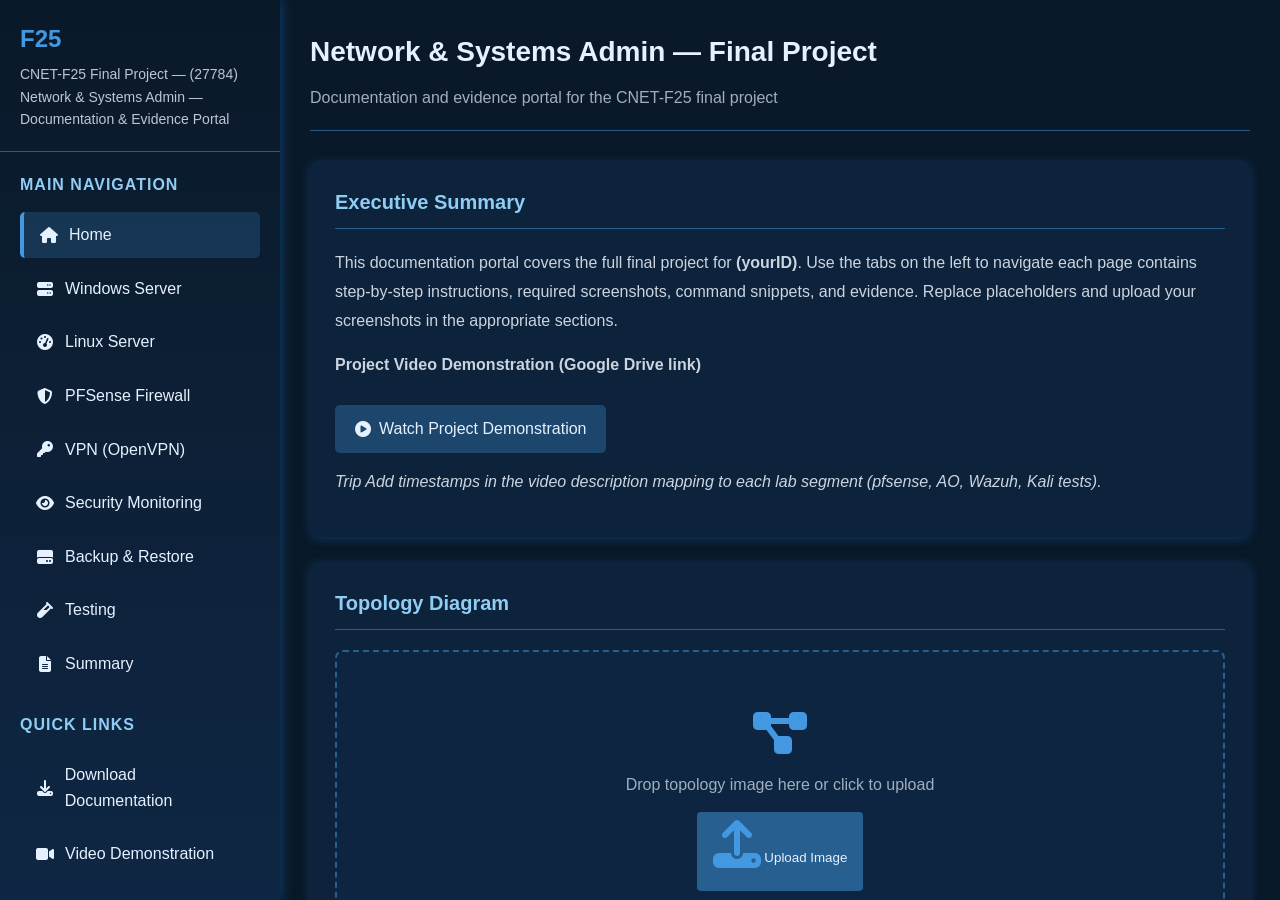
<file: layout.html>
<!DOCTYPE html>
<html lang="en">
<head>
    <meta charset="UTF-8">
    <meta name="viewport" content="width=device-width, initial-scale=1.0">
    <title>Network & Systems Admin - Documentation Portal</title>
    <link rel="stylesheet" href="https://cdnjs.cloudflare.com/ajax/libs/font-awesome/6.4.0/css/all.min.css">
    
    <style>
        * {
            margin: 0;
            padding: 0;
            box-sizing: border-box;
            font-family: 'Segoe UI', Tahoma, Geneva, Verdana, sans-serif;
        }
        
        html, body {
            height: 100%;
            overflow: hidden;
        }
        
        body {
            display: flex;
            background-color: #0a1929;
            color: #e6f1ff;
            line-height: 1.6;
        }
        
        /* Sidebar Styles */
        .sidebar {
            width: 280px;
            background: linear-gradient(to bottom, #0a1929, #0f2744);
            color: #e6f1ff;
            height: 100vh;
            position: fixed;
            padding: 20px 0;
            box-shadow: 3px 0 10px rgba(17, 82, 147, 0.5);
            overflow-y: auto;
            scrollbar-width: none;
            -ms-overflow-style: none;
        }
        
        .sidebar::-webkit-scrollbar {
            display: none;
        }
        
        .logo {
            padding: 0 20px 20px;
            border-bottom: 1px solid rgba(66, 153, 225, 0.5);
            margin-bottom: 20px;
        }
        
        .logo h1 {
            font-size: 24px;
            margin-bottom: 5px;
            color: #4299e1;
        }
        
        .logo p {
            font-size: 14px;
            opacity: 0.8;
        }
        
        .nav-section {
            margin-bottom: 25px;
            padding: 0 20px;
        }
        
        .nav-section h3 {
            font-size: 16px;
            margin-bottom: 15px;
            font-weight: 600;
            color: #90cdf4;
            text-transform: uppercase;
            letter-spacing: 1px;
        }
        
        .nav-links {
            list-style: none;
        }
        
        .nav-links li {
            margin-bottom: 8px;
        }
        
        .nav-links a {
            color: #e6f1ff;
            text-decoration: none;
            display: flex;
            align-items: center;
            padding: 10px 15px;
            border-radius: 5px;
            transition: all 0.3s ease;
            position: relative;
            cursor: pointer;
        }
        
        .nav-links a:hover, .nav-links a.active {
            background-color: rgba(66, 153, 225, 0.2);
            border-left: 4px solid #4299e1;
        }
        
        .nav-links i {
            margin-right: 10px;
            width: 20px;
            text-align: center;
        }
        
        .nav-description {
            display: none;
            position: absolute;
            left: 100%;
            top: 0;
            width: 300px;
            background: rgba(15, 39, 68, 0.95);
            color: #e6f1ff;
            padding: 15px;
            border-radius: 8px;
            box-shadow: 0 4px 15px rgba(0, 0, 0, 0.3);
            z-index: 100;
            font-size: 14px;
            line-height: 1.5;
            margin-left: 10px;
            border: 1px solid rgba(66, 153, 225, 0.5);
        }
        
        .nav-links a:hover .nav-description {
            display: block;
        }
        
        /* Main Content Styles */
        .main-content {
            flex: 1;
            margin-left: 280px;
            padding: 30px;
            overflow-y: auto;
            height: 100vh;
            scrollbar-width: none;
            -ms-overflow-style: none;
            background-color: #0a1929;
        }
        
        .main-content::-webkit-scrollbar {
            display: none;
        }
        
        .header {
            margin-bottom: 30px;
            padding-bottom: 20px;
            border-bottom: 1px solid rgba(66, 153, 225, 0.5);
        }
        
        .header h1 {
            font-size: 28px;
            color: #e6f1ff;
            margin-bottom: 10px;
        }
        
        .header p {
            color: #a0aec0;
            font-size: 16px;
        }
        
        .content-section {
            background: rgba(15, 39, 68, 0.7);
            border-radius: 8px;
            padding: 25px;
            margin-bottom: 25px;
            box-shadow: 0 2px 10px rgba(17, 82, 147, 0.5);
            color: #cbd5e0;
        }
        
        .section-title {
            font-size: 20px;
            color: #90cdf4;
            margin-bottom: 20px;
            padding-bottom: 10px;
            border-bottom: 1px solid rgba(66, 153, 225, 0.5);
        }
        
        .summary-content {
            line-height: 1.8;
        }
        
        .summary-content p {
            margin-bottom: 15px;
        }
        
        .video-link {
            display: inline-flex;
            align-items: center;
            background: rgba(66, 153, 225, 0.3);
            color: #e6f1ff;
            padding: 10px 20px;
            border-radius: 5px;
            text-decoration: none;
            margin-top: 10px;
            transition: background 0.3s;
        }
        
        .video-link:hover {
            background: rgba(66, 153, 225, 0.5);
        }
        
        .video-link i {
            margin-right: 8px;
        }
        
        .topology-placeholder, .upload-placeholder {
            background: rgba(15, 39, 68, 0.7);
            border: 2px dashed rgba(66, 153, 225, 0.5);
            border-radius: 8px;
            height: 300px;
            display: flex;
            flex-direction: column;
            justify-content: center;
            align-items: center;
            color: #a0aec0;
            margin: 20px 0;
            position: relative;
            overflow: hidden;
        }
        
        .topology-placeholder i, .upload-placeholder i {
            font-size: 48px;
            margin-bottom: 15px;
            color: #4299e1;
        }
        
        #topology-image, .uploaded-image {
            max-width: 100%;
            max-height: 100%;
            display: none;
        }
        
        .upload-btn, .delete-btn {
            margin-top: 15px;
            padding: 8px 16px;
            background: rgba(66, 153, 225, 0.5);
            color: #e6f1ff;
            border: none;
            border-radius: 4px;
            cursor: pointer;
            transition: background 0.3s;
        }
        
        .upload-btn:hover {
            background: rgba(66, 153, 225, 0.7);
        }
        
        .delete-btn {
            background: rgba(245, 101, 101, 0.7);
            color: white;
        }
        
        .delete-btn:hover {
            background: rgba(229, 62, 62, 0.8);
        }
        
        .status-message {
            padding: 10px;
            margin: 10px 0;
            border-radius: 4px;
            text-align: center;
            display: none;
        }
        
        .success {
            background: rgba(72, 187, 120, 0.3);
            color: #c8e6c9;
            border: 1px solid rgba(72, 187, 120, 0.5);
        }
        
        .error {
            background: rgba(245, 101, 101, 0.3);
            color: #fed7d7;
            border: 1px solid rgba(245, 101, 101, 0.5);
        }
        
        .ip-table {
            width: 100%;
            border-collapse: collapse;
            margin-top: 15px;
        }
        
        .ip-table th, .ip-table td {
            padding: 12px 15px;
            text-align: left;
            border-bottom: 1px solid rgba(66, 153, 225, 0.5);
        }
        
        .ip-table th {
            background-color: rgba(66, 153, 225, 0.3);
            color: #e6f1ff;
            font-weight: 600;
        }
        
        .ip-table tr:hover {
            background-color: rgba(66, 153, 225, 0.1);
        }
        
        .tag {
            display: inline-block;
            padding: 4px 10px;
            border-radius: 20px;
            font-size: 12px;
        }
        
        .completed {
            background: #48bb78;
            color: #ffffff;
        }
        
        .in-progress {
            background: #ed8936;
            color: #ffffff;
        }
        
        .pending {
            background: #e53e3e;
            color: #ffffff;
        }
        
        .status-indicator {
            display: inline-block;
            width: 10px;
            height: 10px;
            border-radius: 50%;
            margin-right: 8px;
        }
        
        .status-active {
            background-color: #48bb78;
        }
        
        .status-inactive {
            background-color: #e53e3e;
        }
        
        .progress-grid {
            display: grid;
            grid-template-columns: repeat(auto-fill, minmax(200px, 1fr));
            gap: 15px;
            margin-top: 20px;
        }
        
        .progress-item {
            background: rgba(15, 39, 68, 0.8);
            padding: 15px;
            border-radius: 5px;
            text-align: center;
            transition: transform 0.3s;
            border: 1px solid rgba(66, 153, 225, 0.3);
        }
        
        .progress-item:hover {
            transform: translateY(-5px);
            box-shadow: 0 5px 15px rgba(17, 82, 147, 0.3);
        }
        
        .progress-item h3 {
            color: #90cdf4;
            margin-bottom: 5px;
        }
        
        .command-block {
            background: rgba(15, 39, 68, 0.9);
            border-left: 4px solid #4299e1;
            padding: 15px;
            margin: 15px 0;
            border-radius: 0 5px 5px 0;
            font-family: 'Courier New', monospace;
            color: #e6f1ff;
            overflow-x: auto;
        }
        
        .evidence-list {
            list-style-type: none;
            margin: 15px 0;
        }
        
        .evidence-list li {
            padding: 8px 0;
            border-bottom: 1px solid rgba(66, 153, 225, 0.2);
        }
        
        .evidence-list li:before {
            content: "•";
            color: #4299e1;
            font-weight: bold;
            display: inline-block;
            width: 1em;
            margin-left: -1em;
        }
        
        .uploaded-files {
            display: flex;
            flex-wrap: wrap;
            gap: 15px;
            margin-top: 20px;
        }
        
        .uploaded-file {
            position: relative;
            width: 150px;
            height: 150px;
            border: 1px solid rgba(66, 153, 225, 0.5);
            border-radius: 5px;
            overflow: hidden;
            background: rgba(15, 39, 68, 0.7);
            cursor: pointer;
            transition: transform 0.3s, box-shadow 0.3s;
        }
        
        .uploaded-file:hover {
            transform: scale(1.05);
            box-shadow: 0 5px 15px rgba(0, 0, 0, 0.3);
        }
        
        .uploaded-file img {
            width: 100%;
            height: 100%;
            object-fit: cover;
        }
        
        .file-info {
            position: absolute;
            bottom: 0;
            left: 0;
            right: 0;
            background: rgba(0, 0, 0, 0.7);
            color: white;
            padding: 5px;
            font-size: 12px;
            text-align: center;
        }
        
        .file-actions {
            position: absolute;
            top: 5px;
            right: 5px;
        }
        
        .file-actions button {
            background: rgba(245, 101, 101, 0.8);
            color: white;
            border: none;
            border-radius: 50%;
            width: 25px;
            height: 25px;
            cursor: pointer;
            display: flex;
            align-items: center;
            justify-content: center;
            z-index: 10;
        }
        
        .document-list {
            list-style-type: none;
            margin: 20px 0;
        }
        
        .document-list li {
            padding: 12px 15px;
            margin-bottom: 10px;
            background: rgba(15, 39, 68, 0.7);
            border-radius: 5px;
            border-left: 4px solid #4299e1;
            display: flex;
            justify-content: space-between;
            align-items: center;
        }
        
        .document-actions button {
            background: rgba(66, 153, 225, 0.5);
            color: white;
            border: none;
            padding: 5px 10px;
            border-radius: 3px;
            cursor: pointer;
            margin-left: 5px;
        }
        
        .document-actions button.delete-btn {
            background: rgba(245, 101, 101, 0.7);
        }
        
        .video-list {
            display: grid;
            grid-template-columns: repeat(auto-fill, minmax(300px, 1fr));
            gap: 20px;
            margin-top: 20px;
        }
        
        .video-item {
            background: rgba(15, 39, 68, 0.7);
            border-radius: 8px;
            padding: 15px;
            text-align: center;
            border: 1px solid rgba(66, 153, 225, 0.3);
        }
        
        .video-thumbnail {
            width: 100%;
            height: 150px;
            background: rgba(15, 39, 68, 0.9);
            border-radius: 5px;
            display: flex;
            align-items: center;
            justify-content: center;
            margin-bottom: 10px;
            position: relative;
        }
        
        .video-thumbnail i {
            font-size: 48px;
            color: #4299e1;
        }
        
        .video-actions {
            display: flex;
            justify-content: center;
            gap: 10px;
            margin-top: 10px;
        }
        
        .video-actions button {
            background: rgba(66, 153, 225, 0.5);
            color: white;
            border: none;
            padding: 5px 10px;
            border-radius: 3px;
            cursor: pointer;
        }
        
        .video-actions button.delete-btn {
            background: rgba(245, 101, 101, 0.7);
        }
        
        .add-item-form {
            background: rgba(15, 39, 68, 0.8);
            padding: 20px;
            border-radius: 8px;
            margin-top: 20px;
            border: 1px solid rgba(66, 153, 225, 0.3);
        }
        
        .form-group {
            margin-bottom: 15px;
        }
        
        .form-group label {
            display: block;
            margin-bottom: 5px;
            color: #e6f1ff;
        }
        
        .form-group input, .form-group textarea {
            width: 100%;
            padding: 10px;
            border: 1px solid rgba(66, 153, 225, 0.5);
            border-radius: 4px;
            background: rgba(15, 39, 68, 0.9);
            color: #e6f1ff;
        }
        
        .form-actions {
            display: flex;
            gap: 10px;
        }
        
        .form-actions button {
            padding: 8px 16px;
            border: none;
            border-radius: 4px;
            cursor: pointer;
        }
        
        .form-actions button[type="submit"] {
            background: rgba(66, 153, 225, 0.5);
            color: white;
        }
        
        .form-actions button[type="button"] {
            background: rgba(245, 101, 101, 0.7);
            color: white;
        }
        
        /* Modal Styles */
        .modal {
            display: none;
            position: fixed;
            z-index: 1000;
            left: 0;
            top: 0;
            width: 100%;
            height: 100%;
            background-color: rgba(0, 0, 0, 0.9);
            overflow: auto;
        }
        
        .modal-content {
            margin: auto;
            display: block;
            max-width: 90%;
            max-height: 90%;
            margin-top: 2%;
        }
        
        .close {
            position: absolute;
            top: 15px;
            right: 35px;
            color: #f1f1f1;
            font-size: 40px;
            font-weight: bold;
            cursor: pointer;
            transition: 0.3s;
        }
        
        .close:hover {
            color: #bbb;
        }
        
        .modal-caption {
            margin: auto;
            display: block;
            width: 80%;
            max-width: 700px;
            text-align: center;
            color: #ccc;
            padding: 10px 0;
        }
        
        /* Loading indicator */
        .loading {
            display: inline-block;
            width: 20px;
            height: 20px;
            border: 3px solid rgba(255,255,255,.3);
            border-radius: 50%;
            border-top-color: #fff;
            animation: spin 1s ease-in-out infinite;
        }

        @keyframes spin {
            to { transform: rotate(360deg); }
        }
        
        @media (max-width: 768px) {
            body {
                flex-direction: column;
            }
            
            .sidebar {
                width: 100%;
                height: auto;
                position: relative;
            }
            
            .main-content {
                margin-left: 0;
                height: auto;
                overflow-y: visible;
            }
            
            .nav-description {
                display: none !important;
            }
            
            .modal-content {
                max-width: 95%;
                max-height: 80%;
            }
        }
    </style>
</head>
<body>
    <!-- Sidebar Navigation -->
    <div class="sidebar">
        <div class="logo">
            <h1>F25</h1>
            <p>CNET-F25 Final Project — (27784)</p>
            <p>Network & Systems Admin — Documentation & Evidence Portal</p>
        </div>
        
        <div class="nav-section">
            <h3>Main Navigation</h3>
            <ul class="nav-links">
                <li>
                    <a href="#" class="active" data-page="home">
                        <i class="fas fa-home"></i> Home
                        <div class="nav-description">
                            <strong>Project Overview</strong><br>
                            Executive summary, topology diagram, IP allocation table, and project progress tracking.
                        </div>
                    </a>
                </li>
                <li>
                    <a href="#" data-page="windows-server">
                        <i class="fas fa-server"></i> Windows Server
                        <div class="nav-description">
                            <strong>Active Directory & Group Policy</strong><br>
                            Domain Controller setup (yourID.f25), OUs creation, user accounts, GPO implementation for roaming profiles, mapped drives, software deployment, password policies, and NTP configuration.
                        </div>
                    </a>
                </li>
                <li>
                    <a href="#" data-page="linux-server">
                        <i class="fas fa-tachometer-alt"></i> Linux Server
                        <div class="nav-description">
                            <strong>Documentation Server & Services</strong><br>
                            Apache/Nginx hosting for documentation site, DHCP server for LAN1, Samba file sharing, FTP services, SSH access, and Wazuh agent configuration.
                        </div>
                    </a>
                </li>
                <li>
                    <a href="#" data-page="firewall">
                        <i class="fas fa-shield-alt"></i> PFSense Firewall
                        <div class="nav-description">
                            <strong>Firewall & Network Security</strong><br>
                            Interface configuration (WAN, LAN1, LAN2), NAT setup, DHCP for LAN2, firewall rules with schedules, NTOPng traffic monitoring, and automated backups.
                        </div>
                    </a>
                </li>
                <li>
                    <a href="#" data-page="vpn">
                        <i class="fas fa-key"></i> VPN (OpenVPN)
                        <div class="nav-description">
                            <strong>Remote Access VPN</strong><br>
                            OpenVPN server configuration, certificate-based authentication, integration with Active Directory IT OU, and client connectivity testing to LAN1 resources.
                        </div>
                    </a>
                </li>
                <li>
                    <a href="#" data-page="security">
                        <i class="fas fa-eye"></i> Security Monitoring
                        <div class="nav-description">
                            <strong>Wazuh SIEM & Monitoring</strong><br>
                            Wazuh OVA deployment with yourID hostname, agent enrollment, File Integrity Monitoring (FIM) for roaming and mapped folders, log ingestion from Windows, Linux, and pfSense.
                        </div>
                    </a>
                </li>
                <li>
                    <a href="#" data-page="backup">
                        <i class="fas fa-hdd"></i> Backup & Restore
                        <div class="nav-description">
                            <strong>System Backup Strategies</strong><br>
                            Automated pfSense configuration backups, scheduled exports with email delivery, restoration testing procedures, and verification of backup integrity.
                        </div>
                    </a>
                </li>
                <li>
                    <a href="#" data-page="testing">
                        <i class="fas fa-vial"></i> Testing
                        <div class="nav-description">
                            <strong>Penetration Testing & Validation</strong><br>
                            Kali Linux network scanning, controlled brute-force attempts, IDS/Wazuh correlation testing, firewall rule validation, and detection evidence collection.
                        </div>
                    </a>
                </li>
                <li>
                    <a href="#" data-page="summary">
                        <i class="fas fa-file-alt"></i> Summary
                        <div class="nav-description">
                            <strong>Project Conclusion & Verification</strong><br>
                            Overall project assessment, requirements verification, lessons learned, and final evidence compilation for all implemented systems and security measures.
                        </div>
                    </a>
                </li>
            </ul>
        </div>
        
        <div class="nav-section">
            <h3>Quick Links</h3>
            <ul class="nav-links">
                <li><a href="#" data-page="download-docs"><i class="fas fa-download"></i> Download Documentation</a></li>
                <li><a href="#" data-page="video-demo"><i class="fas fa-video"></i> Video Demonstration</a></li>
            </ul>
        </div>
    </div>
    
    <!-- Main Content Area - This will be dynamically updated -->
    <div class="main-content" id="main-content">
        <!-- Content will be loaded here by JavaScript -->
    </div>

    <!-- Image Modal -->
    <div id="imageModal" class="modal">
        <span class="close">&times;</span>
        <img class="modal-content" id="modalImage">
        <div id="modalCaption" class="modal-caption"></div>
    </div>

    <script>
        // Template Engine - Simulates Django template functionality
        class TemplateEngine {
            constructor() {
                this.templates = {};
                this.currentPage = 'home';
                this.init();
            }
            
            init() {
                this.loadTemplates();
                this.setupNavigation();
                this.loadPage('home');
                this.setupModal();
            }
            
            // Define all page templates
            loadTemplates() {
                this.templates = {
                    'home': `
                        <div class="header">
                            <h1>Network & Systems Admin — Final Project</h1>
                            <p>Documentation and evidence portal for the CNET-F25 final project</p>
                        </div>
                        
                        <div class="content-section">
                            <h2 class="section-title">Executive Summary</h2>
                            <div class="summary-content">
                                <p>This documentation portal covers the full final project for <strong>(yourID)</strong>. Use the tabs on the left to navigate each page contains step-by-step instructions, required screenshots, command snippets, and evidence. Replace placeholders and upload your screenshots in the appropriate sections.</p>
                                
                                <p><strong>Project Video Demonstration (Google Drive link)</strong></p>
                                <a href="https://drive.google.com/..." class="video-link">
                                    <i class="fas fa-play-circle"></i> Watch Project Demonstration
                                </a>
                                
                                <p style="margin-top: 15px;"><em>Trip Add timestamps in the video description mapping to each lab segment (pfsense, AO, Wazuh, Kali tests).</em></p>
                            </div>
                        </div>
                        
                        <div class="content-section">
                            <h2 class="section-title">Topology Diagram</h2>
                            <div id="statusMessage" class="status-message"></div>
                            <div class="topology-placeholder" id="topology-container">
                                <i class="fas fa-project-diagram" id="placeholder-icon"></i>
                                <p id="placeholder-text">Drop topology image here or click to upload</p>
                                <img id="topology-image" alt="Network Topology">
                                <input type="file" id="image-upload" accept="image/*" style="display: none;">
                                <button class="upload-btn" id="upload-button">
                                    <i class="fas fa-upload"></i> Upload Image
                                </button>
                                <button class="delete-btn" id="delete-button" style="display: none;">
                                    <i class="fas fa-trash"></i> Delete Image
                                </button>
                            </div>
                        </div>
                        
                        <div class="content-section">
                            <h2 class="section-title">Quick IP Allocation</h2>
                            <table class="ip-table">
                                <thead>
                                    <tr>
                                        <th>Network</th>
                                        <th>Name</th>
                                        <th>Subnet</th>
                                        <th>Gateway</th>
                                        <th>DHCP</th>
                                        <th>Status</th>
                                    </tr>
                                </thead>
                                <tbody>
                                    <tr>
                                        <td>LAN1</td>
                                        <td>yourID-LAN1</td>
                                        <td>192.168.1.0/29</td>
                                        <td>192.168.1.1</td>
                                        <td>Linux Doc Server</td>
                                        <td><span class="status-indicator status-active"></span> Active</td>
                                    </tr>
                                    <tr>
                                        <td>LAN2</td>
                                        <td>yourID-LAN2</td>
                                        <td>192.168.2.0/29</td>
                                        <td>192.168.2.1</td>
                                        <td>pfsense</td>
                                        <td><span class="status-indicator status-active"></span> Active</td>
                                    </tr>
                                    <tr>
                                        <td>DMZ</td>
                                        <td>yourID-DMZ</td>
                                        <td>192.168.10.0/28</td>
                                        <td>192.168.10.1</td>
                                        <td>pfsense</td>
                                        <td><span class="status-indicator status-inactive"></span> Inactive</td>
                                    </tr>
                                    <tr>
                                        <td>VPN</td>
                                        <td>yourID-VPN</td>
                                        <td>10.8.0.0/24</td>
                                        <td>10.8.0.1</td>
                                        <td>OpenVPN</td>
                                        <td><span class="status-indicator status-active"></span> Active</td>
                                    </tr>
                                </tbody>
                            </table>
                        </div>
                        
                        <div class="content-section">
                            <h2 class="section-title">Project Progress</h2>
                            <div style="margin-top: 15px;">
                                <div style="display: flex; justify-content: space-between; margin-bottom: 5px;">
                                    <span>Overall Progress</span>
                                    <span>60%</span>
                                </div>
                                <div style="height: 10px; background: #2d3748; border-radius: 5px; overflow: hidden;">
                                    <div style="height: 100%; width: 60%; background: #4299e1;"></div>
                                </div>
                            </div>
                            
                            <div class="progress-grid">
                                <div class="progress-item">
                                    <h3>Windows Server</h3>
                                    <p>Configuration Complete</p>
                                    <span class="tag completed">Completed</span>
                                </div>
                                <div class="progress-item">
                                    <h3>Linux Server</h3>
                                    <p>In Progress</p>
                                    <span class="tag in-progress">In Progress</span>
                                </div>
                                <div class="progress-item">
                                    <h3>Firewall</h3>
                                    <p>Configuration Complete</p>
                                    <span class="tag completed">Completed</span>
                                </div>
                                <div class="progress-item">
                                    <h3>VPN Setup</h3>
                                    <p>Testing Required</p>
                                    <span class="tag in-progress">In Progress</span>
                                </div>
                                <div class="progress-item">
                                    <h3>Security Monitoring</h3>
                                    <p>Setup in Progress</p>
                                    <span class="tag in-progress">In Progress</span>
                                </div>
                                <div class="progress-item">
                                    <h3>Backup & Restore</h3>
                                    <p>Configuration Started</p>
                                    <span class="tag in-progress">In Progress</span>
                                </div>
                                <div class="progress-item">
                                    <h3>Testing</h3>
                                    <p>Not Started</p>
                                    <span class="tag pending">Pending</span>
                                </div>
                                <div class="progress-item">
                                    <h3>Summary</h3>
                                    <p>Not Started</p>
                                    <span class="tag pending">Pending</span>
                                </div>
                            </div>
                        </div>
                    `,
                    
                    'windows-server': `
                        <div class="header">
                            <h1>Windows Server Configuration</h1>
                            <p>Active Directory & Group Policy Implementation</p>
                        </div>
                        
                        <div class="content-section">
                            <h2 class="section-title">Active Directory Setup</h2>
                            <div class="summary-content">
                                <p>Domain Controller configuration for <strong>yourID.f25</strong> domain.</p>
                                
                                <h3>Key Configuration Steps:</h3>
                                <ul class="evidence-list">
                                    <li>Promoted server to Domain Controller</li>
                                    <li>Created Organizational Units (IT, HR, Finance)</li>
                                    <li>Configured user accounts with appropriate permissions</li>
                                    <li>Set up Group Policy Objects for security and management</li>
                                    <li>Implemented roaming profiles for IT department</li>
                                    <li>Configured mapped network drives</li>
                                    <li>Deployed software through GPO</li>
                                    <li>Enforced password policies</li>
                                    <li>Synchronized time with NTP server</li>
                                </ul>
                                
                                <h3>Required Evidence:</h3>
                                <ul class="evidence-list">
                                    <li>Screenshot of Active Directory Users and Computers showing OUs</li>
                                    <li>Screenshot of Group Policy Management console</li>
                                    <li>Screenshot of DNS Manager with forward/reverse lookup zones</li>
                                    <li>Screenshot of user account properties</li>
                                    <li>Screenshot of GPO settings applied</li>
                                </ul>
                                
                                <div class="command-block">
                                    # PowerShell command to promote to Domain Controller<br>
                                    Install-WindowsFeature -Name AD-Domain-Services -IncludeManagementTools<br>
                                    Install-ADDSForest -DomainName "yourID.f25" -DomainNetbiosName "yourID" -InstallDns
                                </div>
                            </div>
                        </div>
                        
                        <div class="content-section">
                            <h2 class="section-title">Evidence Upload - Windows Server</h2>
                            <div id="windows-server-statusMessage" class="status-message"></div>
                            <div class="upload-placeholder" id="windows-server-upload-container">
                                <i class="fas fa-cloud-upload-alt"></i>
                                <p>Drop screenshots here or click to upload</p>
                                <input type="file" id="windows-server-image-upload" accept="image/*" multiple style="display: none;">
                                <button class="upload-btn" id="windows-server-upload-button">
                                    <i class="fas fa-upload"></i> Upload Images
                                </button>
                            </div>
                            <div class="uploaded-files" id="windows-server-uploaded-files"></div>
                        </div>
                    `,
                    
                    'linux-server': `
                        <div class="header">
                            <h1>Linux Server Configuration</h1>
                            <p>Documentation Server & Network Services</p>
                        </div>
                        
                        <div class="content-section">
                            <h2 class="section-title">Web Server & Documentation Hosting</h2>
                            <div class="summary-content">
                                <p>Apache/Nginx web server configuration for hosting project documentation.</p>
                                
                                <h3>Services Configured:</h3>
                                <ul class="evidence-list">
                                    <li>Apache/Nginx web server with virtual host for documentation</li>
                                    <li>DHCP server for LAN1 network (192.168.1.0/29)</li>
                                    <li>Samba file sharing for cross-platform access</li>
                                    <li>FTP server for file transfers</li>
                                    <li>SSH server for remote administration</li>
                                    <li>Wazuh agent for security monitoring</li>
                                </ul>
                                
                                <h3>Required Evidence:</h3>
                                <ul class="evidence-list">
                                    <li>Screenshot of web browser accessing documentation site</li>
                                    <li>Screenshot of DHCP configuration and lease table</li>
                                    <li>Screenshot of Samba configuration and shared folders</li>
                                    <li>Screenshot of FTP server configuration</li>
                                    <li>Screenshot of SSH access</li>
                                    <li>Screenshot of Wazuh agent status</li>
                                </ul>
                                
                                <div class="command-block">
                                    # Install and configure Apache<br>
                                    sudo apt update && sudo apt install apache2<br>
                                    sudo systemctl enable apache2 && sudo systemctl start apache2<br><br>
                                    
                                    # Configure DHCP server<br>
                                    sudo apt install isc-dhcp-server<br>
                                    # Edit /etc/dhcp/dhcpd.conf for LAN1 scope
                                </div>
                            </div>
                        </div>
                        
                        <div class="content-section">
                            <h2 class="section-title">Evidence Upload - Linux Server</h2>
                            <div id="linux-server-statusMessage" class="status-message"></div>
                            <div class="upload-placeholder" id="linux-server-upload-container">
                                <i class="fas fa-cloud-upload-alt"></i>
                                <p>Drop screenshots here or click to upload</p>
                                <input type="file" id="linux-server-image-upload" accept="image/*" multiple style="display: none;">
                                <button class="upload-btn" id="linux-server-upload-button">
                                    <i class="fas fa-upload"></i> Upload Images
                                </button>
                            </div>
                            <div class="uploaded-files" id="linux-server-uploaded-files"></div>
                        </div>
                    `,
                    
                    'firewall': `
                        <div class="header">
                            <h1>PFSense Firewall Configuration</h1>
                            <p>Network Security & Traffic Management</p>
                        </div>
                        
                        <div class="content-section">
                            <h2 class="section-title">Firewall Setup & Rules</h2>
                            <div class="summary-content">
                                <p>PFSense firewall configuration for network segmentation and security.</p>
                                
                                <h3>Configuration Details:</h3>
                                <ul class="evidence-list">
                                    <li>Interface configuration (WAN, LAN1, LAN2)</li>
                                    <li>NAT setup for outbound connectivity</li>
                                    <li>DHCP server for LAN2 network (192.168.2.0/29)</li>
                                    <li>Firewall rules with schedules for access control</li>
                                    <li>NTOPng traffic monitoring and analysis</li>
                                    <li>Automated configuration backups</li>
                                </ul>
                                
                                <h3>Required Evidence:</h3>
                                <ul class="evidence-list">
                                    <li>Screenshot of PFSense dashboard showing interfaces</li>
                                    <li>Screenshot of firewall rules for each interface</li>
                                    <li>Screenshot of NAT configuration</li>
                                    <li>Screenshot of DHCP server settings for LAN2</li>
                                    <li>Screenshot of NTOPng traffic dashboard</li>
                                    <li>Screenshot of backup configuration</li>
                                </ul>
                                
                                <div class="command-block">
                                    # Access PFSense web interface<br>
                                    https://192.168.1.1 (or your PFSense IP)<br><br>
                                    
                                    # Configure interfaces:<br>
                                    - Assign WAN, LAN1, LAN2 interfaces<br>
                                    - Set static IPs for LAN interfaces<br>
                                    - Enable DHCP on LAN2
                                </div>
                            </div>
                        </div>
                        
                        <div class="content-section">
                            <h2 class="section-title">Evidence Upload - Firewall</h2>
                            <div id="firewall-statusMessage" class="status-message"></div>
                            <div class="upload-placeholder" id="firewall-upload-container">
                                <i class="fas fa-cloud-upload-alt"></i>
                                <p>Drop screenshots here or click to upload</p>
                                <input type="file" id="firewall-image-upload" accept="image/*" multiple style="display: none;">
                                <button class="upload-btn" id="firewall-upload-button">
                                    <i class="fas fa-upload"></i> Upload Images
                                </button>
                            </div>
                            <div class="uploaded-files" id="firewall-uploaded-files"></div>
                        </div>
                    `,
                    
                    'vpn': `
                        <div class="header">
                            <h1>OpenVPN Configuration</h1>
                            <p>Remote Access VPN Setup</p>
                        </div>
                        
                        <div class="content-section">
                            <h2 class="section-title">VPN Server & Client Setup</h2>
                            <div class="summary-content">
                                <p>OpenVPN server configuration for secure remote access to network resources.</p>
                                
                                <h3>Implementation Details:</h3>
                                <ul class="evidence-list">
                                    <li>OpenVPN server installation and configuration</li>
                                    <li>Certificate-based authentication setup</li>
                                    <li>Integration with Active Directory IT OU</li>
                                    <li>Client connectivity testing to LAN1 resources</li>
                                    <li>Routing configuration for VPN clients</li>
                                </ul>
                                
                                <h3>Required Evidence:</h3>
                                <ul class="evidence-list">
                                    <li>Screenshot of OpenVPN server configuration</li>
                                    <li>Screenshot of certificate authority setup</li>
                                    <li>Screenshot of client configuration files</li>
                                    <li>Screenshot of VPN connection status</li>
                                    <li>Screenshot of access to LAN1 resources from VPN client</li>
                                </ul>
                                
                                <div class="command-block">
                                    # Install OpenVPN on PFSense<br>
                                    System > Package Manager > Available Packages > openvpn-client-export<br><br>
                                    
                                    # Configure OpenVPN server:<br>
                                    VPN > OpenVPN > Servers > Add<br>
                                    - Set protocol, interface, port<br>
                                    - Configure cryptographic settings<br>
                                    - Set up client-specific rules
                                </div>
                            </div>
                        </div>
                        
                        <div class="content-section">
                            <h2 class="section-title">Evidence Upload - VPN</h2>
                            <div id="vpn-statusMessage" class="status-message"></div>
                            <div class="upload-placeholder" id="vpn-upload-container">
                                <i class="fas fa-cloud-upload-alt"></i>
                                <p>Drop screenshots here or click to upload</p>
                                <input type="file" id="vpn-image-upload" accept="image/*" multiple style="display: none;">
                                <button class="upload-btn" id="vpn-upload-button">
                                    <i class="fas fa-upload"></i> Upload Images
                                </button>
                            </div>
                            <div class="uploaded-files" id="vpn-uploaded-files"></div>
                        </div>
                    `,
                    
                    'security': `
                        <div class="header">
                            <h1>Security Monitoring</h1>
                            <p>Wazuh SIEM Implementation</p>
                        </div>
                        
                        <div class="content-section">
                            <h2 class="section-title">Wazuh SIEM & Monitoring</h2>
                            <div class="summary-content">
                                <p>Wazuh security monitoring deployment for threat detection and compliance.</p>
                                
                                <h3>Monitoring Configuration:</h3>
                                <ul class="evidence-list">
                                    <li>Wazuh OVA deployment with yourID hostname</li>
                                    <li>Agent enrollment on Windows, Linux, and PFSense systems</li>
                                    <li>File Integrity Monitoring (FIM) for critical directories</li>
                                    <li>Log ingestion from all network devices</li>
                                    <li>Alert configuration and notification setup</li>
                                </ul>
                                
                                <h3>Required Evidence:</h3>
                                <ul class="evidence-list">
                                    <li>Screenshot of Wazuh dashboard with agent status</li>
                                    <li>Screenshot of FIM configuration for roaming and mapped folders</li>
                                    <li>Screenshot of security events and alerts</li>
                                    <li>Screenshot of log ingestion from Windows, Linux, and PFSense</li>
                                    <li>Screenshot of agent configuration on each system</li>
                                </ul>
                                
                                <div class="command-block">
                                    # Deploy Wazuh OVA in VMware/vSphere<br>
                                    - Import OVA template<br>
                                    - Set hostname to yourID<br>
                                    - Configure network settings<br><br>
                                    
                                    # Install Wazuh agent on Windows:<br>
                                    msiexec /i wazuh-agent-4.3.10-1.msi /qn WAZUH_MANAGER='wazuh-server-ip' WAZUH_AGENT_GROUP='default'
                                </div>
                            </div>
                        </div>
                        
                        <div class="content-section">
                            <h2 class="section-title">Evidence Upload - Security Monitoring</h2>
                            <div id="security-statusMessage" class="status-message"></div>
                            <div class="upload-placeholder" id="security-upload-container">
                                <i class="fas fa-cloud-upload-alt"></i>
                                <p>Drop screenshots here or click to upload</p>
                                <input type="file" id="security-image-upload" accept="image/*" multiple style="display: none;">
                                <button class="upload-btn" id="security-upload-button">
                                    <i class="fas fa-upload"></i> Upload Images
                                </button>
                            </div>
                            <div class="uploaded-files" id="security-uploaded-files"></div>
                        </div>
                    `,
                    
                    'backup': `
                        <div class="header">
                            <h1>Backup & Restore</h1>
                            <p>System Protection Strategies</p>
                        </div>
                        
                        <div class="content-section">
                            <h2 class="section-title">Backup Configuration</h2>
                            <div class="summary-content">
                                <p>Automated backup procedures for system configurations and critical data.</p>
                                
                                <h3>Backup Implementation:</h3>
                                <ul class="evidence-list">
                                    <li>Automated PFSense configuration backups</li>
                                    <li>Scheduled exports with email delivery</li>
                                    <li>Restoration testing procedures</li>
                                    <li>Verification of backup integrity</li>
                                    <li>Documentation of recovery processes</li>
                                </ul>
                                
                                <h3>Required Evidence:</h3>
                                <ul class="evidence-list">
                                    <li>Screenshot of PFSense automated backup configuration</li>
                                    <li>Screenshot of backup email notifications</li>
                                    <li>Screenshot of restoration testing</li>
                                    <li>Screenshot of backup verification process</li>
                                    <li>Screenshot of backup storage location</li>
                                </ul>
                                
                                <div class="command-block">
                                    # Configure PFSense automated backups:<br>
                                    System > Backup > Settings<br>
                                    - Enable automated backups<br>
                                    - Set backup frequency<br>
                                    - Configure email notifications<br>
                                    - Set backup retention policy
                                </div>
                            </div>
                        </div>
                        
                        <div class="content-section">
                            <h2 class="section-title">Evidence Upload - Backup & Restore</h2>
                            <div id="backup-statusMessage" class="status-message"></div>
                            <div class="upload-placeholder" id="backup-upload-container">
                                <i class="fas fa-cloud-upload-alt"></i>
                                <p>Drop screenshots here or click to upload</p>
                                <input type="file" id="backup-image-upload" accept="image/*" multiple style="display: none;">
                                <button class="upload-btn" id="backup-upload-button">
                                    <i class="fas fa-upload"></i> Upload Images
                                </button>
                            </div>
                            <div class="uploaded-files" id="backup-uploaded-files"></div>
                        </div>
                    `,
                    
                    'testing': `
                        <div class="header">
                            <h1>Penetration Testing</h1>
                            <p>Security Validation & Evidence Collection</p>
                        </div>
                        
                        <div class="content-section">
                            <h2 class="section-title">Security Testing Procedures</h2>
                            <div class="summary-content">
                                <p>Comprehensive security testing to validate implemented controls and detection capabilities.</p>
                                
                                <h3>Testing Activities:</h3>
                                <ul class="evidence-list">
                                    <li>Kali Linux network scanning and enumeration</li>
                                    <li>Controlled brute-force attempts</li>
                                    <li>IDS/Wazuh correlation testing</li>
                                    <li>Firewall rule validation</li>
                                    <li>Detection evidence collection</li>
                                </ul>
                                
                                <h3>Required Evidence:</h3>
                                <ul class="evidence-list">
                                    <li>Screenshot of network scanning results</li>
                                    <li>Screenshot of brute-force attempt logs</li>
                                    <li>Screenshot of Wazuh detection alerts</li>
                                    <li>Screenshot of firewall blocked connections</li>
                                    <li>Screenshot of security event correlation</li>
                                </ul>
                                
                                <div class="command-block">
                                    # Network scanning with Nmap:<br>
                                    nmap -sS -A 192.168.1.0/29<br>
                                    nmap -sU -p 1-1000 192.168.1.0/29<br><br>
                                    
                                    # Brute-force testing with Hydra:<br>
                                    hydra -l admin -P wordlist.txt 192.168.1.2 ssh
                                </div>
                            </div>
                        </div>
                        
                        <div class="content-section">
                            <h2 class="section-title">Evidence Upload - Testing</h2>
                            <div id="testing-statusMessage" class="status-message"></div>
                            <div class="upload-placeholder" id="testing-upload-container">
                                <i class="fas fa-cloud-upload-alt"></i>
                                <p>Drop screenshots here or click to upload</p>
                                <input type="file" id="testing-image-upload" accept="image/*" multiple style="display: none;">
                                <button class="upload-btn" id="testing-upload-button">
                                    <i class="fas fa-upload"></i> Upload Images
                                </button>
                            </div>
                            <div class="uploaded-files" id="testing-uploaded-files"></div>
                        </div>
                    `,
                    
                    'summary': `
                        <div class="header">
                            <h1>Project Summary</h1>
                            <p>Final Assessment & Verification</p>
                        </div>
                        
                        <div class="content-section">
                            <h2 class="section-title">Project Conclusion</h2>
                            <div class="summary-content">
                                <p>Comprehensive assessment of project implementation and verification of requirements.</p>
                                
                                <h3>Assessment Areas:</h3>
                                <ul class="evidence-list">
                                    <li>Overall project implementation assessment</li>
                                    <li>Requirements verification against project specifications</li>
                                    <li>Lessons learned throughout the project</li>
                                    <li>Final evidence compilation for all systems</li>
                                    <li>Security measures validation</li>
                                </ul>
                                
                                <h3>Final Documentation:</h3>
                                <ul class="evidence-list">
                                    <li>Complete project documentation</li>
                                    <li>Evidence compilation for all implemented systems</li>
                                    <li>Security validation results</li>
                                    <li>Network performance assessment</li>
                                    <li>Recommendations for future improvements</li>
                                </ul>
                                
                                <div class="command-block">
                                    # Final project verification checklist:<br>
                                    - [ ] All network services operational<br>
                                    - [ ] Security controls implemented<br>
                                    - [ ] Monitoring systems active<br>
                                    - [ ] Backup procedures tested<br>
                                    - [ ] Documentation complete<br>
                                    - [ ] Evidence collected for all components
                                </div>
                            </div>
                        </div>
                        
                        <div class="content-section">
                            <h2 class="section-title">Final Evidence Upload</h2>
                            <div id="summary-statusMessage" class="status-message"></div>
                            <div class="upload-placeholder" id="summary-upload-container">
                                <i class="fas fa-cloud-upload-alt"></i>
                                <p>Drop final documentation screenshots here</p>
                                <input type="file" id="summary-image-upload" accept="image/*" multiple style="display: none;">
                                <button class="upload-btn" id="summary-upload-button">
                                    <i class="fas fa-upload"></i> Upload Final Evidence
                                </button>
                            </div>
                            <div class="uploaded-files" id="summary-uploaded-files"></div>
                        </div>
                    `,
                    
                    'download-docs': `
                        <div class="header">
                            <h1>Download Documentation</h1>
                            <p>Project Documentation & Resource Downloads</p>
                        </div>
                        
                        <div class="content-section">
                            <h2 class="section-title">Available Documents</h2>
                            <p>Download project documentation, reports, and configuration files.</p>
                            
                            <ul class="document-list" id="document-list">
                                <!-- Documents will be dynamically added here -->
                            </ul>
                            
                            <div class="add-item-form" id="add-document-form" style="display: none;">
                                <h3>Add New Document</h3>
                                <div class="form-group">
                                    <label for="document-name">Document Name</label>
                                    <input type="text" id="document-name" placeholder="Enter document name">
                                </div>
                                <div class="form-group">
                                    <label for="document-description">Description</label>
                                    <textarea id="document-description" placeholder="Enter document description" rows="3"></textarea>
                                </div>
                                <div class="form-group">
                                    <label for="document-file">Upload File</label>
                                    <input type="file" id="document-file">
                                </div>
                                <div class="form-actions">
                                    <button type="submit" id="save-document">Save Document</button>
                                    <button type="button" id="cancel-document">Cancel</button>
                                </div>
                            </div>
                            
                            <button class="upload-btn" id="add-document-btn">
                                <i class="fas fa-plus"></i> Add New Document
                            </button>
                        </div>
                        
                        <div class="content-section">
                            <h2 class="section-title">Documentation Upload</h2>
                            <div id="download-statusMessage" class="status-message"></div>
                            <div class="upload-placeholder" id="download-upload-container">
                                <i class="fas fa-cloud-upload-alt"></i>
                                <p>Drop documentation files here or click to upload</p>
                                <input type="file" id="download-file-upload" accept="*" multiple style="display: none;">
                                <button class="upload-btn" id="download-upload-button">
                                    <i class="fas fa-upload"></i> Upload Files
                                </button>
                            </div>
                            <div class="uploaded-files" id="download-uploaded-files"></div>
                        </div>
                    `,
                    
                    'video-demo': `
                        <div class="header">
                            <h1>Video Demonstration</h1>
                            <p>Project Videos & Screen Recordings</p>
                        </div>
                        
                        <div class="content-section">
                            <h2 class="section-title">Project Videos</h2>
                            <p>Watch project demonstration videos and screen recordings.</p>
                            
                            <div class="video-list" id="video-list">
                                <!-- Videos will be dynamically added here -->
                            </div>
                            
                            <div class="add-item-form" id="add-video-form" style="display: none;">
                                <h3>Add New Video</h3>
                                <div class="form-group">
                                    <label for="video-title">Video Title</label>
                                    <input type="text" id="video-title" placeholder="Enter video title">
                                </div>
                                <div class="form-group">
                                    <label for="video-description">Description</label>
                                    <textarea id="video-description" placeholder="Enter video description" rows="3"></textarea>
                                </div>
                                <div class="form-group">
                                    <label for="video-url">Video URL (YouTube, Google Drive, etc.)</label>
                                    <input type="text" id="video-url" placeholder="Enter video URL">
                                </div>
                                <div class="form-actions">
                                    <button type="submit" id="save-video">Save Video</button>
                                    <button type="button" id="cancel-video">Cancel</button>
                                </div>
                            </div>
                            
                            <button class="upload-btn" id="add-video-btn">
                                <i class="fas fa-plus"></i> Add New Video
                            </button>
                        </div>
                        
                        <div class="content-section">
                            <h2 class="section-title">Video Upload</h2>
                            <div id="video-statusMessage" class="status-message"></div>
                            <div class="upload-placeholder" id="video-upload-container">
                                <i class="fas fa-cloud-upload-alt"></i>
                                <p>Drop video files here or click to upload</p>
                                <input type="file" id="video-file-upload" accept="video/*" multiple style="display: none;">
                                <button class="upload-btn" id="video-upload-button">
                                    <i class="fas fa-upload"></i> Upload Videos
                                </button>
                            </div>
                            <div class="uploaded-files" id="video-uploaded-files"></div>
                        </div>
                    `
                };
            }
            
            setupNavigation() {
                const navLinks = document.querySelectorAll('.nav-links a[data-page]');
                
                navLinks.forEach(link => {
                    link.addEventListener('click', (e) => {
                        e.preventDefault();
                        const page = link.getAttribute('data-page');
                        
                        // Update active state
                        navLinks.forEach(l => l.classList.remove('active'));
                        link.classList.add('active');
                        
                        // Load the page
                        this.loadPage(page);
                    });
                });
            }
            
            loadPage(page) {
                const mainContent = document.getElementById('main-content');
                
                // Show loading state
                mainContent.innerHTML = `
                    <div style="display: flex; justify-content: center; align-items: center; height: 200px;">
                        <div class="loading"></div>
                        <span style="margin-left: 10px; color: white;">Loading ${page.replace('-', ' ')}...</span>
                    </div>
                `;
                
                // Simulate loading delay
                setTimeout(() => {
                    if (this.templates[page]) {
                        mainContent.innerHTML = this.templates[page];
                        this.currentPage = page;
                        
                        // Initialize appropriate managers based on page
                        if (page === 'home') {
                            this.initTopologyManager();
                        } else if (page === 'download-docs') {
                            this.initDownloadDocsManager();
                        } else if (page === 'video-demo') {
                            this.initVideoDemoManager();
                        } else {
                            this.initUploadManager(page);
                        }
                    } else {
                        mainContent.innerHTML = `
                            <div class="header">
                                <h1>Page Not Found</h1>
                                <p>The requested page "${page}" is not available.</p>
                            </div>
                            <div class="content-section">
                                <p>Please select a valid page from the navigation menu.</p>
                            </div>
                        `;
                    }
                }, 300);
            }
            
            initTopologyManager() {
                // Re-initialize the topology image manager for home page
                if (window.topologyManager) {
                    window.topologyManager.init();
                }
            }
            
            initUploadManager(page) {
                // Initialize upload manager for the current page
                if (window.uploadManager) {
                    window.uploadManager.init(page);
                }
            }
            
            initDownloadDocsManager() {
                // Initialize download documentation manager
                if (window.downloadDocsManager) {
                    window.downloadDocsManager.init();
                }
            }
            
            initVideoDemoManager() {
                // Initialize video demonstration manager
                if (window.videoDemoManager) {
                    window.videoDemoManager.init();
                }
            }
            
            setupModal() {
                // Get the modal
                const modal = document.getElementById("imageModal");
                const modalImg = document.getElementById("modalImage");
                const captionText = document.getElementById("modalCaption");
                const closeBtn = document.getElementsByClassName("close")[0];
                
                // Close modal when clicking X
                closeBtn.onclick = function() {
                    modal.style.display = "none";
                }
                
                // Close modal when clicking outside the image
                modal.onclick = function(event) {
                    if (event.target === modal) {
                        modal.style.display = "none";
                    }
                }
                
                // Close modal with Escape key
                document.addEventListener('keydown', function(event) {
                    if (event.key === 'Escape') {
                        modal.style.display = "none";
                    }
                });
                
                // Function to open modal with image
                window.openImageModal = function(src, alt) {
                    modal.style.display = "block";
                    modalImg.src = src;
                    captionText.innerHTML = alt;
                }
            }
        }

        // Persistent Topology Image Manager
        class PersistentTopologyManager {
            constructor() {
                this.storageKey = 'persistentTopologyImage';
                this.maxFileSize = 5 * 1024 * 1024;
                this.init();
            }
            
            init() {
                this.setupEventListeners();
                this.loadStoredImage();
            }
            
            setupEventListeners() {
                const uploadButton = document.getElementById('upload-button');
                const fileInput = document.getElementById('image-upload');
                const deleteButton = document.getElementById('delete-button');
                const topologyContainer = document.getElementById('topology-container');
                
                if (uploadButton && fileInput && deleteButton && topologyContainer) {
                    uploadButton.addEventListener('click', () => {
                        fileInput.click();
                    });
                    
                    fileInput.addEventListener('change', (e) => {
                        this.handleFile(e.target.files[0]);
                        fileInput.value = '';
                    });
                    
                    deleteButton.addEventListener('click', () => {
                        this.deleteImage();
                    });
                    
                    topologyContainer.addEventListener('dragover', (e) => {
                        e.preventDefault();
                        topologyContainer.style.border = '2px dashed #4299e1';
                        topologyContainer.style.backgroundColor = 'rgba(66, 153, 225, 0.1)';
                    });
                    
                    topologyContainer.addEventListener('dragleave', () => {
                        topologyContainer.style.border = '2px dashed rgba(66, 153, 225, 0.5)';
                        topologyContainer.style.backgroundColor = 'rgba(15, 39, 68, 0.7)';
                    });
                    
                    topologyContainer.addEventListener('drop', (e) => {
                        e.preventDefault();
                        topologyContainer.style.border = '2px dashed rgba(66, 153, 225, 0.5)';
                        topologyContainer.style.backgroundColor = 'rgba(15, 39, 68, 0.7)';
                        
                        if (e.dataTransfer.files && e.dataTransfer.files[0]) {
                            this.handleFile(e.dataTransfer.files[0]);
                        }
                    });
                }
            }
            
            handleFile(file) {
                if (!file) return;
                
                if (!file.type.startsWith('image/')) {
                    this.showMessage('Please upload an image file.', 'error');
                    return;
                }
                
                if (file.size > this.maxFileSize) {
                    this.showMessage(`File is too large. Maximum size is 5MB.`, 'error');
                    return;
                }
                
                this.processFile(file);
            }
            
            processFile(file) {
                const reader = new FileReader();
                
                reader.onload = (e) => {
                    const imageData = {
                        name: file.name,
                        type: file.type,
                        size: file.size,
                        data: e.target.result,
                        uploadDate: new Date().toISOString()
                    };
                    
                    this.saveImage(imageData);
                    this.displayImage(imageData);
                    this.showMessage(`Topology image "${file.name}" uploaded successfully!`, 'success');
                };
                
                reader.onerror = () => {
                    this.showMessage(`Error reading file "${file.name}"`, 'error');
                };
                
                reader.readAsDataURL(file);
            }
            
            saveImage(imageData) {
                try {
                    localStorage.setItem(this.storageKey, JSON.stringify(imageData));
                } catch (e) {
                    if (e.name === 'QuotaExceededError') {
                        this.showMessage('Storage limit exceeded. Please delete the current image first.', 'error');
                    }
                }
            }
            
            getStoredImage() {
                try {
                    const stored = localStorage.getItem(this.storageKey);
                    return stored ? JSON.parse(stored) : null;
                } catch (e) {
                    console.error('Error reading stored image:', e);
                    return null;
                }
            }
            
            loadStoredImage() {
                const storedImage = this.getStoredImage();
                if (storedImage) {
                    this.displayImage(storedImage);
                }
            }
            
            displayImage(imageData) {
                const topologyImage = document.getElementById('topology-image');
                const placeholderIcon = document.getElementById('placeholder-icon');
                const placeholderText = document.getElementById('placeholder-text');
                const uploadButton = document.getElementById('upload-button');
                const deleteButton = document.getElementById('delete-button');
                const topologyContainer = document.getElementById('topology-container');
                
                if (topologyImage && placeholderIcon && placeholderText && uploadButton && deleteButton) {
                    topologyImage.src = imageData.data;
                    topologyImage.style.display = 'block';
                    placeholderIcon.style.display = 'none';
                    placeholderText.style.display = 'none';
                    uploadButton.textContent = 'Change Image';
                    deleteButton.style.display = 'block';
                    topologyContainer.style.border = '2px solid #4299e1';
                }
            }
            
            deleteImage() {
                if (confirm('Are you sure you want to delete the topology image?')) {
                    localStorage.removeItem(this.storageKey);
                    
                    const topologyImage = document.getElementById('topology-image');
                    const placeholderIcon = document.getElementById('placeholder-icon');
                    const placeholderText = document.getElementById('placeholder-text');
                    const uploadButton = document.getElementById('upload-button');
                    const deleteButton = document.getElementById('delete-button');
                    const topologyContainer = document.getElementById('topology-container');
                    
                    if (topologyImage && placeholderIcon && placeholderText && uploadButton && deleteButton) {
                        topologyImage.style.display = 'none';
                        placeholderIcon.style.display = 'block';
                        placeholderText.style.display = 'block';
                        uploadButton.textContent = 'Upload Image';
                        deleteButton.style.display = 'none';
                        topologyContainer.style.border = '2px dashed rgba(66, 153, 225, 0.5)';
                        
                        this.showMessage('Topology image deleted successfully.', 'success');
                    }
                }
            }
            
            showMessage(message, type) {
                const statusMessage = document.getElementById('statusMessage');
                if (statusMessage) {
                    statusMessage.textContent = message;
                    statusMessage.className = `status-message ${type}`;
                    statusMessage.style.display = 'block';
                    
                    setTimeout(() => {
                        statusMessage.style.display = 'none';
                    }, 3000);
                }
            }
        }

        // Upload Manager for all pages
        class UploadManager {
            constructor() {
                this.maxFileSize = 5 * 1024 * 1024; // 5MB
            }
            
            init(page) {
                this.currentPage = page;
                this.storageKey = `uploadedFiles_${page}`;
                this.setupEventListeners(page);
                this.loadUploadedFiles(page);
            }
            
            setupEventListeners(page) {
                // Use full page name for IDs
                const uploadButton = document.getElementById(`${page}-upload-button`);
                const fileInput = document.getElementById(`${page}-image-upload`);
                const uploadContainer = document.getElementById(`${page}-upload-container`);
                
                if (uploadButton && fileInput && uploadContainer) {
                    uploadButton.addEventListener('click', () => {
                        fileInput.click();
                    });
                    
                    fileInput.addEventListener('change', (e) => {
                        this.handleFiles(e.target.files, page);
                        fileInput.value = '';
                    });
                    
                    uploadContainer.addEventListener('dragover', (e) => {
                        e.preventDefault();
                        uploadContainer.style.border = '2px dashed #4299e1';
                        uploadContainer.style.backgroundColor = 'rgba(66, 153, 225, 0.1)';
                    });
                    
                    uploadContainer.addEventListener('dragleave', () => {
                        uploadContainer.style.border = '2px dashed rgba(66, 153, 225, 0.5)';
                        uploadContainer.style.backgroundColor = 'rgba(15, 39, 68, 0.7)';
                    });
                    
                    uploadContainer.addEventListener('drop', (e) => {
                        e.preventDefault();
                        uploadContainer.style.border = '2px dashed rgba(66, 153, 225, 0.5)';
                        uploadContainer.style.backgroundColor = 'rgba(15, 39, 68, 0.7)';
                        
                        if (e.dataTransfer.files && e.dataTransfer.files.length > 0) {
                            this.handleFiles(e.dataTransfer.files, page);
                        }
                    });
                } else {
                    console.error(`Upload elements not found for page: ${page}`);
                }
            }
            
            handleFiles(files, page) {
                for (let i = 0; i < files.length; i++) {
                    const file = files[i];
                    
                    if (!file.type.startsWith('image/')) {
                        this.showMessage('Please upload image files only.', 'error', page);
                        continue;
                    }
                    
                    if (file.size > this.maxFileSize) {
                        this.showMessage(`File "${file.name}" is too large. Maximum size is 5MB.`, 'error', page);
                        continue;
                    }
                    
                    this.processFile(file, page);
                }
            }
            
            processFile(file, page) {
                const reader = new FileReader();
                
                reader.onload = (e) => {
                    const fileData = {
                        id: Date.now() + Math.random(),
                        name: file.name,
                        type: file.type,
                        size: file.size,
                        data: e.target.result,
                        uploadDate: new Date().toISOString()
                    };
                    
                    this.saveFile(fileData, page);
                    this.displayFile(fileData, page);
                    this.showMessage(`File "${file.name}" uploaded successfully!`, 'success', page);
                };
                
                reader.onerror = () => {
                    this.showMessage(`Error reading file "${file.name}"`, 'error', page);
                };
                
                reader.readAsDataURL(file);
            }
            
            saveFile(fileData, page) {
                const storageKey = `uploadedFiles_${page}`;
                let existingFiles = this.getStoredFiles(page);
                
                if (!existingFiles) {
                    existingFiles = [];
                }
                
                existingFiles.push(fileData);
                
                try {
                    localStorage.setItem(storageKey, JSON.stringify(existingFiles));
                } catch (e) {
                    if (e.name === 'QuotaExceededError') {
                        this.showMessage('Storage limit exceeded. Please delete some files first.', 'error', page);
                    }
                }
            }
            
            getStoredFiles(page) {
                const storageKey = `uploadedFiles_${page}`;
                try {
                    const stored = localStorage.getItem(storageKey);
                    return stored ? JSON.parse(stored) : null;
                } catch (e) {
                    console.error('Error reading stored files:', e);
                    return null;
                }
            }
            
            loadUploadedFiles(page) {
                const storedFiles = this.getStoredFiles(page);
                const uploadedFilesContainer = document.getElementById(`${page}-uploaded-files`);
                
                if (storedFiles && uploadedFilesContainer) {
                    uploadedFilesContainer.innerHTML = '';
                    
                    storedFiles.forEach(fileData => {
                        this.displayFile(fileData, page);
                    });
                }
            }
            
            displayFile(fileData, page) {
                const uploadedFilesContainer = document.getElementById(`${page}-uploaded-files`);
                
                if (!uploadedFilesContainer) return;
                
                const fileElement = document.createElement('div');
                fileElement.className = 'uploaded-file';
                fileElement.innerHTML = `
                    <img src="${fileData.data}" alt="${fileData.name}" onclick="openImageModal('${fileData.data}', '${fileData.name}')">
                    <div class="file-info">${fileData.name}</div>
                    <div class="file-actions">
                        <button class="delete-file-btn" data-id="${fileData.id}">
                            <i class="fas fa-times"></i>
                        </button>
                    </div>
                `;
                
                uploadedFilesContainer.appendChild(fileElement);
                
                // Add event listener to delete button
                const deleteButton = fileElement.querySelector('.delete-file-btn');
                deleteButton.addEventListener('click', (e) => {
                    e.stopPropagation(); // Prevent triggering the image click event
                    this.deleteFile(fileData.id, page);
                });
            }
            
            deleteFile(fileId, page) {
                if (confirm('Are you sure you want to delete this file?')) {
                    const storedFiles = this.getStoredFiles(page);
                    
                    if (storedFiles) {
                        const updatedFiles = storedFiles.filter(file => file.id !== fileId);
                        const storageKey = `uploadedFiles_${page}`;
                        
                        localStorage.setItem(storageKey, JSON.stringify(updatedFiles));
                        this.loadUploadedFiles(page);
                        this.showMessage('File deleted successfully.', 'success', page);
                    }
                }
            }
            
            showMessage(message, type, page) {
                const statusMessage = document.getElementById(`${page}-statusMessage`);
                if (statusMessage) {
                    statusMessage.textContent = message;
                    statusMessage.className = `status-message ${type}`;
                    statusMessage.style.display = 'block';
                    
                    setTimeout(() => {
                        statusMessage.style.display = 'none';
                    }, 3000);
                }
            }
        }

        // Download Documentation Manager
        class DownloadDocsManager {
            constructor() {
                this.storageKey = 'projectDocuments';
                this.init();
            }
            
            init() {
                this.setupEventListeners();
                this.loadDocuments();
            }
            
            setupEventListeners() {
                const addDocumentBtn = document.getElementById('add-document-btn');
                const saveDocumentBtn = document.getElementById('save-document');
                const cancelDocumentBtn = document.getElementById('cancel-document');
                const uploadButton = document.getElementById('download-upload-button');
                const fileInput = document.getElementById('download-file-upload');
                const uploadContainer = document.getElementById('download-upload-container');
                
                if (addDocumentBtn) {
                    addDocumentBtn.addEventListener('click', () => {
                        this.showAddDocumentForm();
                    });
                }
                
                if (saveDocumentBtn) {
                    saveDocumentBtn.addEventListener('click', () => {
                        this.saveDocument();
                    });
                }
                
                if (cancelDocumentBtn) {
                    cancelDocumentBtn.addEventListener('click', () => {
                        this.hideAddDocumentForm();
                    });
                }
                
                if (uploadButton && fileInput && uploadContainer) {
                    uploadButton.addEventListener('click', () => {
                        fileInput.click();
                    });
                    
                    fileInput.addEventListener('change', (e) => {
                        this.handleFileUploads(e.target.files);
                        fileInput.value = '';
                    });
                    
                    uploadContainer.addEventListener('dragover', (e) => {
                        e.preventDefault();
                        uploadContainer.style.border = '2px dashed #4299e1';
                        uploadContainer.style.backgroundColor = 'rgba(66, 153, 225, 0.1)';
                    });
                    
                    uploadContainer.addEventListener('dragleave', () => {
                        uploadContainer.style.border = '2px dashed rgba(66, 153, 225, 0.5)';
                        uploadContainer.style.backgroundColor = 'rgba(15, 39, 68, 0.7)';
                    });
                    
                    uploadContainer.addEventListener('drop', (e) => {
                        e.preventDefault();
                        uploadContainer.style.border = '2px dashed rgba(66, 153, 225, 0.5)';
                        uploadContainer.style.backgroundColor = 'rgba(15, 39, 68, 0.7)';
                        
                        if (e.dataTransfer.files && e.dataTransfer.files.length > 0) {
                            this.handleFileUploads(e.dataTransfer.files);
                        }
                    });
                }
            }
            
            showAddDocumentForm() {
                const form = document.getElementById('add-document-form');
                const addBtn = document.getElementById('add-document-btn');
                
                if (form && addBtn) {
                    form.style.display = 'block';
                    addBtn.style.display = 'none';
                }
            }
            
            hideAddDocumentForm() {
                const form = document.getElementById('add-document-form');
                const addBtn = document.getElementById('add-document-btn');
                
                if (form && addBtn) {
                    form.style.display = 'none';
                    addBtn.style.display = 'block';
                    
                    // Clear form fields
                    document.getElementById('document-name').value = '';
                    document.getElementById('document-description').value = '';
                    document.getElementById('document-file').value = '';
                }
            }
            
            saveDocument() {
                const name = document.getElementById('document-name').value;
                const description = document.getElementById('document-description').value;
                const fileInput = document.getElementById('document-file');
                
                if (!name || !description) {
                    this.showMessage('Please fill in all fields.', 'error');
                    return;
                }
                
                const documentData = {
                    id: Date.now(),
                    name: name,
                    description: description,
                    uploadDate: new Date().toISOString()
                };
                
                if (fileInput.files.length > 0) {
                    const file = fileInput.files[0];
                    const reader = new FileReader();
                    
                    reader.onload = (e) => {
                        documentData.file = {
                            name: file.name,
                            type: file.type,
                            size: file.size,
                            data: e.target.result
                        };
                        
                        this.addDocument(documentData);
                        this.hideAddDocumentForm();
                        this.showMessage('Document added successfully!', 'success');
                    };
                    
                    reader.readAsDataURL(file);
                } else {
                    this.addDocument(documentData);
                    this.hideAddDocumentForm();
                    this.showMessage('Document added successfully!', 'success');
                }
            }
            
            addDocument(documentData) {
                let documents = this.getStoredDocuments();
                
                if (!documents) {
                    documents = [];
                }
                
                documents.push(documentData);
                localStorage.setItem(this.storageKey, JSON.stringify(documents));
                this.loadDocuments();
            }
            
            getStoredDocuments() {
                try {
                    const stored = localStorage.getItem(this.storageKey);
                    return stored ? JSON.parse(stored) : null;
                } catch (e) {
                    console.error('Error reading stored documents:', e);
                    return null;
                }
            }
            
            loadDocuments() {
                const documents = this.getStoredDocuments();
                const documentList = document.getElementById('document-list');
                
                if (documentList) {
                    documentList.innerHTML = '';
                    
                    if (documents && documents.length > 0) {
                        documents.forEach(doc => {
                            const listItem = document.createElement('li');
                            listItem.innerHTML = `
                                <div>
                                    <strong>${doc.name}</strong>
                                    <p>${doc.description}</p>
                                    <small>Uploaded: ${new Date(doc.uploadDate).toLocaleDateString()}</small>
                                </div>
                                <div class="document-actions">
                                    ${doc.file ? `<button class="download-btn" data-id="${doc.id}">Download</button>` : ''}
                                    <button class="delete-btn" data-id="${doc.id}">Delete</button>
                                </div>
                            `;
                            documentList.appendChild(listItem);
                            
                            // Add event listeners
                            const downloadBtn = listItem.querySelector('.download-btn');
                            const deleteBtn = listItem.querySelector('.delete-btn');
                            
                            if (downloadBtn) {
                                downloadBtn.addEventListener('click', () => {
                                    this.downloadDocument(doc);
                                });
                            }
                            
                            if (deleteBtn) {
                                deleteBtn.addEventListener('click', () => {
                                    this.deleteDocument(doc.id);
                                });
                            }
                        });
                    } else {
                        documentList.innerHTML = '<li>No documents available. Add your first document!</li>';
                    }
                }
            }
            
            downloadDocument(doc) {
                if (doc.file) {
                    const link = document.createElement('a');
                    link.href = doc.file.data;
                    link.download = doc.file.name;
                    link.click();
                }
            }
            
            deleteDocument(id) {
                if (confirm('Are you sure you want to delete this document?')) {
                    let documents = this.getStoredDocuments();
                    
                    if (documents) {
                        documents = documents.filter(doc => doc.id !== id);
                        localStorage.setItem(this.storageKey, JSON.stringify(documents));
                        this.loadDocuments();
                        this.showMessage('Document deleted successfully.', 'success');
                    }
                }
            }
            
            handleFileUploads(files) {
                for (let i = 0; i < files.length; i++) {
                    const file = files[i];
                    this.processFileUpload(file);
                }
            }
            
            processFileUpload(file) {
                const reader = new FileReader();
                
                reader.onload = (e) => {
                    const fileData = {
                        id: Date.now() + Math.random(),
                        name: file.name,
                        type: file.type,
                        size: file.size,
                        data: e.target.result,
                        uploadDate: new Date().toISOString()
                    };
                    
                    this.saveUploadedFile(fileData);
                    this.displayUploadedFile(fileData);
                    this.showMessage(`File "${file.name}" uploaded successfully!`, 'success');
                };
                
                reader.readAsDataURL(file);
            }
            
            saveUploadedFile(fileData) {
                const storageKey = 'uploadedDownloadFiles';
                let existingFiles = this.getStoredUploadedFiles();
                
                if (!existingFiles) {
                    existingFiles = [];
                }
                
                existingFiles.push(fileData);
                localStorage.setItem(storageKey, JSON.stringify(existingFiles));
            }
            
            getStoredUploadedFiles() {
                try {
                    const stored = localStorage.getItem('uploadedDownloadFiles');
                    return stored ? JSON.parse(stored) : null;
                } catch (e) {
                    console.error('Error reading stored files:', e);
                    return null;
                }
            }
            
            displayUploadedFile(fileData) {
                const uploadedFilesContainer = document.getElementById('download-uploaded-files');
                
                if (!uploadedFilesContainer) return;
                
                const fileElement = document.createElement('div');
                fileElement.className = 'uploaded-file';
                fileElement.innerHTML = `
                    <div style="display: flex; align-items: center; justify-content: center; height: 100%;">
                        <i class="fas fa-file" style="font-size: 48px; color: #4299e1;"></i>
                    </div>
                    <div class="file-info">${fileData.name}</div>
                    <div class="file-actions">
                        <button class="delete-file-btn" data-id="${fileData.id}">
                            <i class="fas fa-times"></i>
                        </button>
                    </div>
                `;
                
                uploadedFilesContainer.appendChild(fileElement);
                
                // Add event listener to delete button
                const deleteButton = fileElement.querySelector('.delete-file-btn');
                deleteButton.addEventListener('click', () => {
                    this.deleteUploadedFile(fileData.id);
                });
            }
            
            loadUploadedFiles() {
                const storedFiles = this.getStoredUploadedFiles();
                const uploadedFilesContainer = document.getElementById('download-uploaded-files');
                
                if (storedFiles && uploadedFilesContainer) {
                    uploadedFilesContainer.innerHTML = '';
                    
                    storedFiles.forEach(fileData => {
                        this.displayUploadedFile(fileData);
                    });
                }
            }
            
            deleteUploadedFile(fileId) {
                if (confirm('Are you sure you want to delete this file?')) {
                    let storedFiles = this.getStoredUploadedFiles();
                    
                    if (storedFiles) {
                        storedFiles = storedFiles.filter(file => file.id !== fileId);
                        localStorage.setItem('uploadedDownloadFiles', JSON.stringify(storedFiles));
                        this.loadUploadedFiles();
                        this.showMessage('File deleted successfully.', 'success');
                    }
                }
            }
            
            showMessage(message, type) {
                const statusMessage = document.getElementById('download-statusMessage');
                if (statusMessage) {
                    statusMessage.textContent = message;
                    statusMessage.className = `status-message ${type}`;
                    statusMessage.style.display = 'block';
                    
                    setTimeout(() => {
                        statusMessage.style.display = 'none';
                    }, 3000);
                }
            }
        }

        // Video Demonstration Manager
        class VideoDemoManager {
            constructor() {
                this.storageKey = 'projectVideos';
                this.init();
            }
            
            init() {
                this.setupEventListeners();
                this.loadVideos();
                this.loadUploadedVideos();
            }
            
            setupEventListeners() {
                const addVideoBtn = document.getElementById('add-video-btn');
                const saveVideoBtn = document.getElementById('save-video');
                const cancelVideoBtn = document.getElementById('cancel-video');
                const uploadButton = document.getElementById('video-upload-button');
                const fileInput = document.getElementById('video-file-upload');
                const uploadContainer = document.getElementById('video-upload-container');
                
                if (addVideoBtn) {
                    addVideoBtn.addEventListener('click', () => {
                        this.showAddVideoForm();
                    });
                }
                
                if (saveVideoBtn) {
                    saveVideoBtn.addEventListener('click', () => {
                        this.saveVideo();
                    });
                }
                
                if (cancelVideoBtn) {
                    cancelVideoBtn.addEventListener('click', () => {
                        this.hideAddVideoForm();
                    });
                }
                
                if (uploadButton && fileInput && uploadContainer) {
                    uploadButton.addEventListener('click', () => {
                        fileInput.click();
                    });
                    
                    fileInput.addEventListener('change', (e) => {
                        this.handleVideoUploads(e.target.files);
                        fileInput.value = '';
                    });
                    
                    uploadContainer.addEventListener('dragover', (e) => {
                        e.preventDefault();
                        uploadContainer.style.border = '2px dashed #4299e1';
                        uploadContainer.style.backgroundColor = 'rgba(66, 153, 225, 0.1)';
                    });
                    
                    uploadContainer.addEventListener('dragleave', () => {
                        uploadContainer.style.border = '2px dashed rgba(66, 153, 225, 0.5)';
                        uploadContainer.style.backgroundColor = 'rgba(15, 39, 68, 0.7)';
                    });
                    
                    uploadContainer.addEventListener('drop', (e) => {
                        e.preventDefault();
                        uploadContainer.style.border = '2px dashed rgba(66, 153, 225, 0.5)';
                        uploadContainer.style.backgroundColor = 'rgba(15, 39, 68, 0.7)';
                        
                        if (e.dataTransfer.files && e.dataTransfer.files.length > 0) {
                            this.handleVideoUploads(e.dataTransfer.files);
                        }
                    });
                }
            }
            
            showAddVideoForm() {
                const form = document.getElementById('add-video-form');
                const addBtn = document.getElementById('add-video-btn');
                
                if (form && addBtn) {
                    form.style.display = 'block';
                    addBtn.style.display = 'none';
                }
            }
            
            hideAddVideoForm() {
                const form = document.getElementById('add-video-form');
                const addBtn = document.getElementById('add-video-btn');
                
                if (form && addBtn) {
                    form.style.display = 'none';
                    addBtn.style.display = 'block';
                    
                    // Clear form fields
                    document.getElementById('video-title').value = '';
                    document.getElementById('video-description').value = '';
                    document.getElementById('video-url').value = '';
                }
            }
            
            saveVideo() {
                const title = document.getElementById('video-title').value;
                const description = document.getElementById('video-description').value;
                const url = document.getElementById('video-url').value;
                
                if (!title || !description || !url) {
                    this.showMessage('Please fill in all fields.', 'error');
                    return;
                }
                
                const videoData = {
                    id: Date.now(),
                    title: title,
                    description: description,
                    url: url,
                    uploadDate: new Date().toISOString()
                };
                
                this.addVideo(videoData);
                this.hideAddVideoForm();
                this.showMessage('Video added successfully!', 'success');
            }
            
            addVideo(videoData) {
                let videos = this.getStoredVideos();
                
                if (!videos) {
                    videos = [];
                }
                
                videos.push(videoData);
                localStorage.setItem(this.storageKey, JSON.stringify(videos));
                this.loadVideos();
            }
            
            getStoredVideos() {
                try {
                    const stored = localStorage.getItem(this.storageKey);
                    return stored ? JSON.parse(stored) : null;
                } catch (e) {
                    console.error('Error reading stored videos:', e);
                    return null;
                }
            }
            
            loadVideos() {
                const videos = this.getStoredVideos();
                const videoList = document.getElementById('video-list');
                
                if (videoList) {
                    videoList.innerHTML = '';
                    
                    if (videos && videos.length > 0) {
                        videos.forEach(video => {
                            const videoItem = document.createElement('div');
                            videoItem.className = 'video-item';
                            videoItem.innerHTML = `
                                <div class="video-thumbnail">
                                    <i class="fas fa-play-circle"></i>
                                </div>
                                <h3>${video.title}</h3>
                                <p>${video.description}</p>
                                <small>Added: ${new Date(video.uploadDate).toLocaleDateString()}</small>
                                <div class="video-actions">
                                    <button class="watch-btn" data-url="${video.url}">Watch</button>
                                    <button class="delete-btn" data-id="${video.id}">Delete</button>
                                </div>
                            `;
                            videoList.appendChild(videoItem);
                            
                            // Add event listeners
                            const watchBtn = videoItem.querySelector('.watch-btn');
                            const deleteBtn = videoItem.querySelector('.delete-btn');
                            
                            if (watchBtn) {
                                watchBtn.addEventListener('click', () => {
                                    window.open(video.url, '_blank');
                                });
                            }
                            
                            if (deleteBtn) {
                                deleteBtn.addEventListener('click', () => {
                                    this.deleteVideo(video.id);
                                });
                            }
                        });
                    } else {
                        videoList.innerHTML = '<div class="video-item">No videos available. Add your first video!</div>';
                    }
                }
            }
            
            deleteVideo(id) {
                if (confirm('Are you sure you want to delete this video?')) {
                    let videos = this.getStoredVideos();
                    
                    if (videos) {
                        videos = videos.filter(video => video.id !== id);
                        localStorage.setItem(this.storageKey, JSON.stringify(videos));
                        this.loadVideos();
                        this.showMessage('Video deleted successfully.', 'success');
                    }
                }
            }
            
            handleVideoUploads(files) {
                for (let i = 0; i < files.length; i++) {
                    const file = files[i];
                    this.processVideoUpload(file);
                }
            }
            
            processVideoUpload(file) {
                const reader = new FileReader();
                
                reader.onload = (e) => {
                    const fileData = {
                        id: Date.now() + Math.random(),
                        name: file.name,
                        type: file.type,
                        size: file.size,
                        data: e.target.result,
                        uploadDate: new Date().toISOString()
                    };
                    
                    this.saveUploadedVideo(fileData);
                    this.displayUploadedVideo(fileData);
                    this.showMessage(`Video "${file.name}" uploaded successfully!`, 'success');
                };
                
                reader.readAsDataURL(file);
            }
            
            saveUploadedVideo(fileData) {
                const storageKey = 'uploadedVideoFiles';
                let existingFiles = this.getStoredUploadedVideos();
                
                if (!existingFiles) {
                    existingFiles = [];
                }
                
                existingFiles.push(fileData);
                localStorage.setItem(storageKey, JSON.stringify(existingFiles));
            }
            
            getStoredUploadedVideos() {
                try {
                    const stored = localStorage.getItem('uploadedVideoFiles');
                    return stored ? JSON.parse(stored) : null;
                } catch (e) {
                    console.error('Error reading stored videos:', e);
                    return null;
                }
            }
            
            displayUploadedVideo(fileData) {
                const uploadedFilesContainer = document.getElementById('video-uploaded-files');
                
                if (!uploadedFilesContainer) return;
                
                const fileElement = document.createElement('div');
                fileElement.className = 'uploaded-file';
                fileElement.innerHTML = `
                    <div style="display: flex; align-items: center; justify-content: center; height: 100%;">
                        <i class="fas fa-file-video" style="font-size: 48px; color: #4299e1;"></i>
                    </div>
                    <div class="file-info">${fileData.name}</div>
                    <div class="file-actions">
                        <button class="delete-file-btn" data-id="${fileData.id}">
                            <i class="fas fa-times"></i>
                        </button>
                    </div>
                `;
                
                uploadedFilesContainer.appendChild(fileElement);
                
                // Add event listener to delete button
                const deleteButton = fileElement.querySelector('.delete-file-btn');
                deleteButton.addEventListener('click', () => {
                    this.deleteUploadedVideo(fileData.id);
                });
            }
            
            loadUploadedVideos() {
                const storedFiles = this.getStoredUploadedVideos();
                const uploadedFilesContainer = document.getElementById('video-uploaded-files');
                
                if (storedFiles && uploadedFilesContainer) {
                    uploadedFilesContainer.innerHTML = '';
                    
                    storedFiles.forEach(fileData => {
                        this.displayUploadedVideo(fileData);
                    });
                }
            }
            
            deleteUploadedVideo(fileId) {
                if (confirm('Are you sure you want to delete this video?')) {
                    let storedFiles = this.getStoredUploadedVideos();
                    
                    if (storedFiles) {
                        storedFiles = storedFiles.filter(file => file.id !== fileId);
                        localStorage.setItem('uploadedVideoFiles', JSON.stringify(storedFiles));
                        this.loadUploadedVideos();
                        this.showMessage('Video deleted successfully.', 'success');
                    }
                }
            }
            
            showMessage(message, type) {
                const statusMessage = document.getElementById('video-statusMessage');
                if (statusMessage) {
                    statusMessage.textContent = message;
                    statusMessage.className = `status-message ${type}`;
                    statusMessage.style.display = 'block';
                    
                    setTimeout(() => {
                        statusMessage.style.display = 'none';
                    }, 3000);
                }
            }
        }

        // Initialize the application
        document.addEventListener('DOMContentLoaded', function() {
            window.templateEngine = new TemplateEngine();
            window.topologyManager = new PersistentTopologyManager();
            window.uploadManager = new UploadManager();
            window.downloadDocsManager = new DownloadDocsManager();
            window.videoDemoManager = new VideoDemoManager();
        });
    </script>
</body>
</html>
</file>
